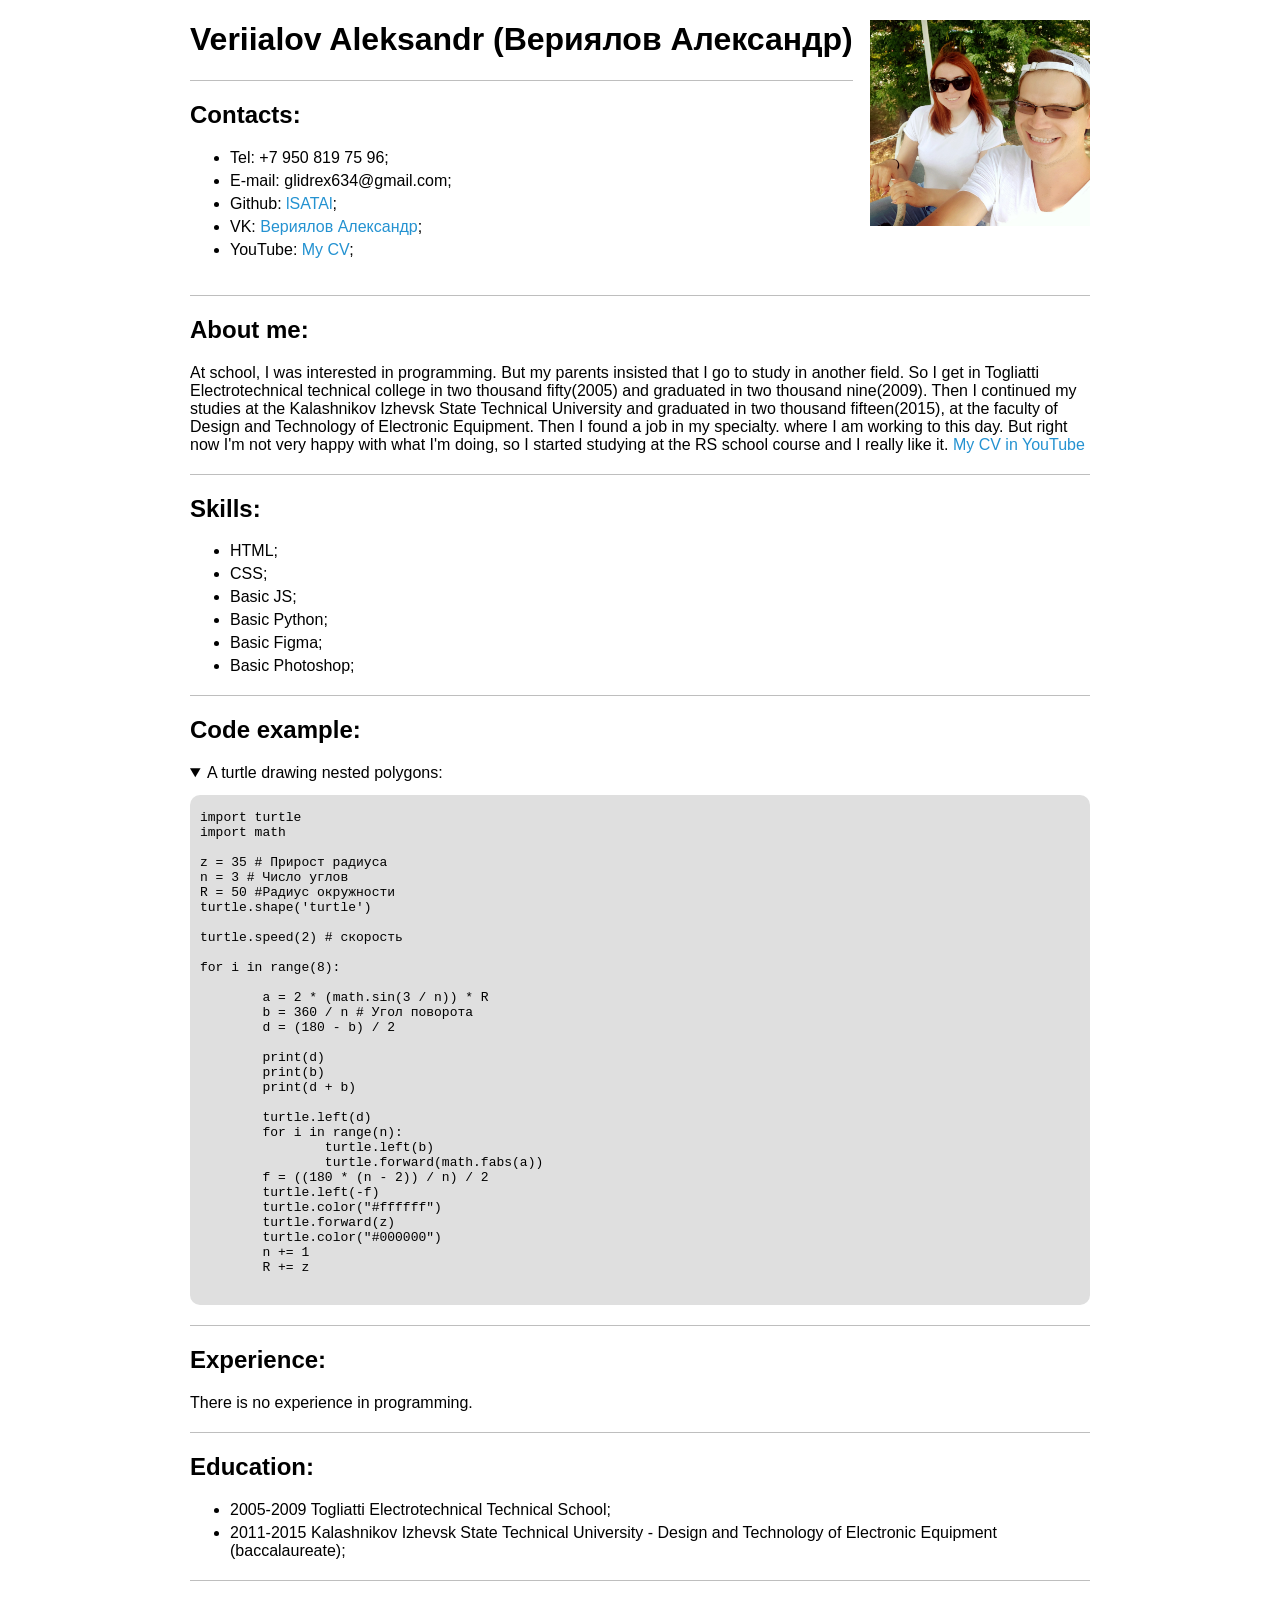
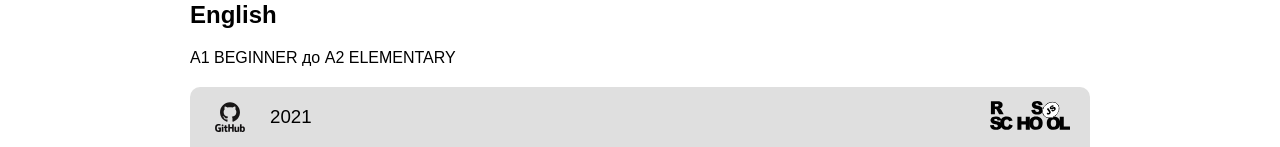
<file: index.html>
<!DOCTYPE html>
<html lang="en">

<head>
  <meta charset="UTF-8">
  <meta http-equiv="X-UA-Compatible" content="IE=edge">
  <meta name="viewport" content="width=device-width, initial-scale=1.0">
  <link rel="stylesheet" href="css/style.css">
  <title>Veriialov CV</title>
</head>

<body>
  <header>
    <div class="header_info">
      <h1>Veriialov Aleksandr (Вериялов Александр)</h1>
      <h2>Contacts:</h2>
      <ul>
        <li>Tel: +7 950 819 75 96;</li>
        <li>E-mail: glidrex634@gmail.com;</li>
        <li>Github: <a href="https://github.com/lSATAl">lSATAl</a>;</li>
        <li>VK: <a href="https://vk.com/jiectam">Вериялов Александр</a>;</li>
        <li>YouTube: <a
            href="https://www.youtube.com/watch?v=zJwOYNLQCeM&ab_channel=%D0%90%D0%BB%D0%B5%D0%BA%D1%81%D0%B0%D0%BD%D0%B4%D1%80%D0%92">My
            CV</a>;</li>
      </ul>
    </div>
    <div class="header_img">
      <img src="assets/ylfJ3vU5-z0.jpg" alt="Avatar">
    </div>
  </header>
  <main>
    <h2>About me:</h2>
    <span>At school, I was interested in programming. But my parents insisted that I go to study in another field. So I
      get in Togliatti Electrotechnical technical college in two thousand fifty(2005) and graduated in two thousand
      nine(2009).
      Then I continued my studies at the Kalashnikov Izhevsk State Technical University and graduated in two thousand
      fifteen(2015), at the faculty of Design and Technology of Electronic Equipment.
      Then I found a job in my specialty. where I am working to this day.
      But right now I'm not very happy with what I'm doing, so I started studying at the RS school course and I really
      like it.
    </span>
    <a
      href="https://www.youtube.com/watch?v=zJwOYNLQCeM&ab_channel=%D0%90%D0%BB%D0%B5%D0%BA%D1%81%D0%B0%D0%BD%D0%B4%D1%80%D0%92">My
      CV in YouTube</a>
    <h2>Skills:</h2>
    <ul>
      <li>HTML;</li>
      <li>CSS;</li>
      <li>Basic JS;</li>
      <li>Basic Python;</li>
      <li>Basic Figma;</li>
      <li>Basic Photoshop;</li>
    </ul>
    <h2>Code example:</h2>
    <details open>
      <summary>
        A turtle drawing nested polygons:
      </summary>
      <pre>
        <code>
import turtle
import math

z = 35 # Прирост радиуса
n = 3 # Число углов
R = 50 #Радиус окружности
turtle.shape('turtle')

turtle.speed(2) # скорость

for i in range(8):

	a = 2 * (math.sin(3 / n)) * R
	b = 360 / n # Угол поворота
	d = (180 - b) / 2

	print(d)
	print(b)
	print(d + b)

	turtle.left(d)
	for i in range(n):
		turtle.left(b)
		turtle.forward(math.fabs(a))
	f = ((180 * (n - 2)) / n) / 2
	turtle.left(-f)
	turtle.color("#ffffff")
	turtle.forward(z)
	turtle.color("#000000")
	n += 1
	R += z
        </code>
      </pre>
    </details>

    <h2>Experience:</h2>
    <span>There is no experience in programming.</span>
    <h2>Education:</h2>
    <ul>
      <li>2005-2009 Togliatti Electrotechnical Technical School;</li>
      <li>2011-2015 Kalashnikov Izhevsk State Technical University - Design and Technology of Electronic Equipment
        (baccalaureate);</li>
    </ul>
    <h2>English</h2>
    <span>A1 BEGINNER до A2 ELEMENTARY</span>
  </main>
  <footer>
    <a class="footer_git" href="https://github.com/lSATAl">
      <img src="assets/github_original_wordmark_logo_icon_146506.svg" alt="github">
      <h3>2021</h3>
    </a>
    <a href="https://rs.school/js/">
      <img class="footer_rsschool" src="assets//rs_school_js.svg" alt="rsschool">
    </a>
  </footer>
</body>

</html>
</file>
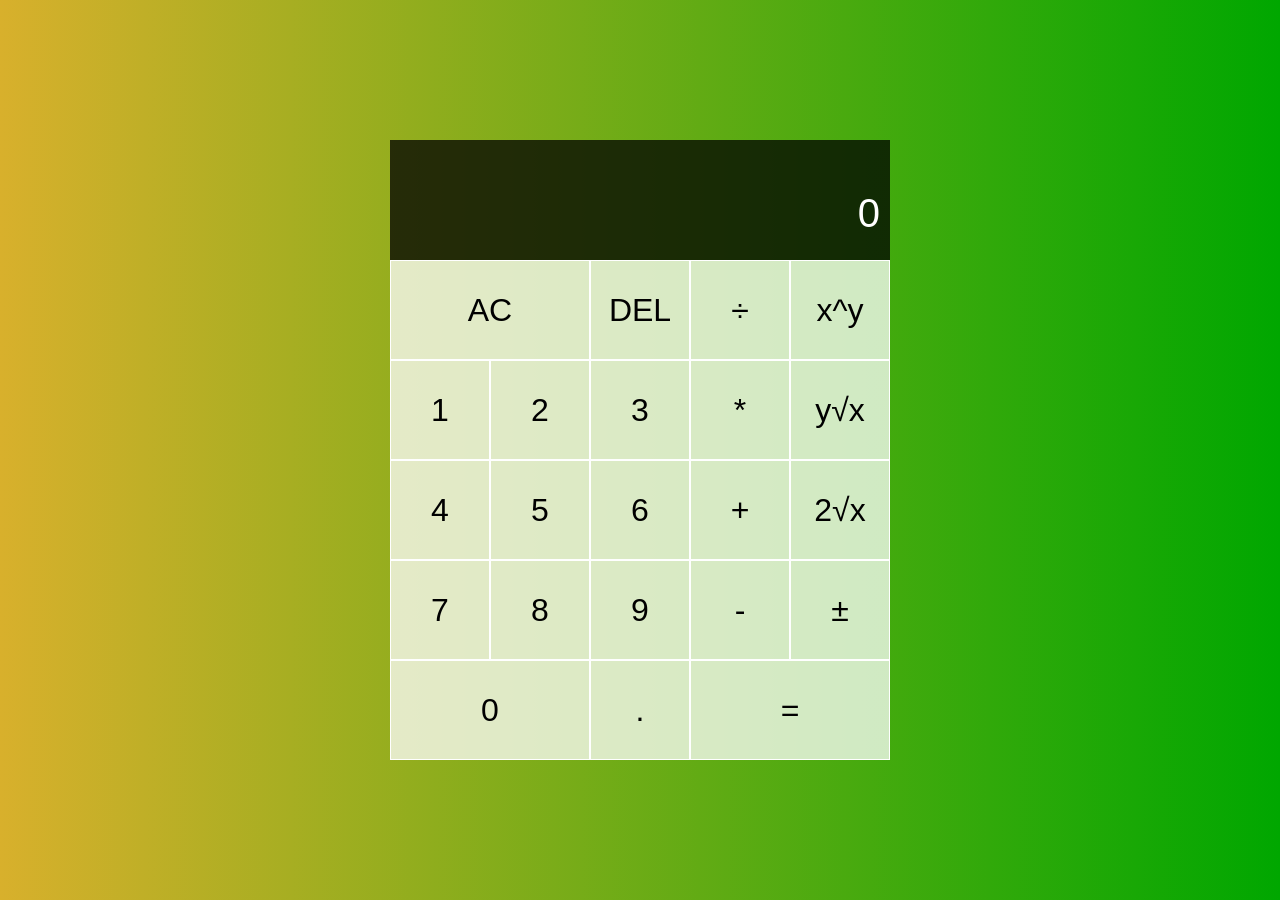
<file: calculator/index.html>
<!DOCTYPE html>
<html lang="en">
<head>
    <meta charset="UTF-8">
    <meta name="viewport" content="width=device-width, initial-scale=1.0">
    <link rel="stylesheet" href="style.css">
    <script src="script.js" defer></script>
    <title>Calc</title>
</head>
<body>
    <div class="calculator-grid">
        <div class="output">
            <div data-previous-operand class="previous-operand"></div>
            <div data-current-operand class="current-operand"></div>
        </div>
        <button data-all-clear class="span-two">AC</button>
        <button data-delete>DEL</button>
        <button data-operations>÷</button>
        <button data-operations>x^y</button>
        <button data-number>1</button>
        <button data-number>2</button>
        <button data-number>3</button>
        <button data-operations>*</button>
        <button data-operations>y√x</button>
        <button data-number>4</button>
        <button data-number>5</button>
        <button data-number>6</button>
        <button data-operations>+</button>
        <button data-sqr>2√x</button>
        <button data-number>7</button>
        <button data-number>8</button>
        <button data-number>9</button>
        <button data-operations>-</button>
        <button data-invers>±</button>
        <button data-number class="span-two">0</button>
        <button data-number>.</button>
        <button data-equals class="span-two">=</button>
    </div>
</body>
</html>
</file>
<file: css/style.css>
a {
  text-decoration: none;
  color: #2492d1;
}

h3 {
  font-style: normal;
  font-weight: normal;
}

a:active,
a:focus {
  outline: none;
}

input,
textarea {
  outline: none;
}

input:active,
textarea:active {
  outline: none;
}

:focus {
  outline: none;
}

textarea {
  resize: none;
}

textarea {
  resize: vertical;
}

textarea {
  resize: horizontal;
}

body {
  font-family: Arial, Helvetica, sans-serif;
  padding: 0;
  margin: 0;
}

header {
  margin: 0 auto;
  max-width: 900px;
  display: -webkit-box;
  display: -ms-flexbox;
  display: flex;
  -webkit-box-pack: justify;
      -ms-flex-pack: justify;
          justify-content: space-between;
}

img {
  margin-top: 20px;
  width: 220px;
}

li {
  margin-top: 5px;
}

main {
  margin: 0 auto;
  max-width: 900px;
}

pre {
  padding-left: 10px;
  background-color: #dfdfdf;
  border-radius: 10px;
}

h2 {
  padding-top: 20px;
  border-top: 1px solid #bebebe;
}

footer {
  margin: 0 auto;
  margin-top: 20px;
  width: 900px;
  height: 60px;
  display: -webkit-box;
  display: -ms-flexbox;
  display: flex;
  -webkit-box-pack: justify;
      -ms-flex-pack: justify;
          justify-content: space-between;
  -webkit-box-align: center;
      -ms-flex-align: center;
          align-items: center;
  background-color: #dfdfdf;
  border-radius: 10px 10px 0px 0px;
}

footer img {
  margin: 0;
  height: 30px;
  width: 80px;
}

.footer_rsschool {
  margin-right: 20px;
}

.footer_git {
  display: -webkit-box;
  display: -ms-flexbox;
  display: flex;
  -webkit-box-pack: center;
      -ms-flex-pack: center;
          justify-content: center;
  -webkit-box-align: center;
      -ms-flex-align: center;
          align-items: center;
  color: #000;
}
</file>
<file: calculator/style.css>
*, *::before, *::after {
    box-sizing: border-box;
    font-family: Arial, Helvetica, sans-serif;
    font-weight: normal;
}

body {
    padding: 0;
    margin: 0;
    background: linear-gradient(to right, #d8b02c, #00a700);
}
.calculator-grid {
    display: grid;
    justify-content: center;
    align-content: center;
    min-height: 100vh;
    grid-template-columns: repeat(5, 100px);
    grid-template-rows: minmax(120px, auto) repeat(5, 100px);

}

.calculator-grid > button {
    cursor: pointer;
    font-size: 2rem;
    border: 1px solid white;
    outline: none;
    background-color: rgba(255, 255, 255, .75);
}
.calculator-grid > button:hover {
    background-color: rgba(255, 255, 255, .9);
}

.span-two {
    grid-column: span 2;
}
.output {
    grid-column: 1 / -1;
    background-color: rgba(0,0,0, .75);
    display: flex;
    align-items: flex-end;
    justify-content: space-around;
    flex-direction: column;
    padding: 10px;
    word-wrap: break-word;
    word-break: break-all;
}

.output .previous-operand {
    color: rgba(255,255,255, .75);
    font-size: 1.5rem;

}
.output .current-operand {
    color: white;
    font-size: 2.5rem;

}
</file>
